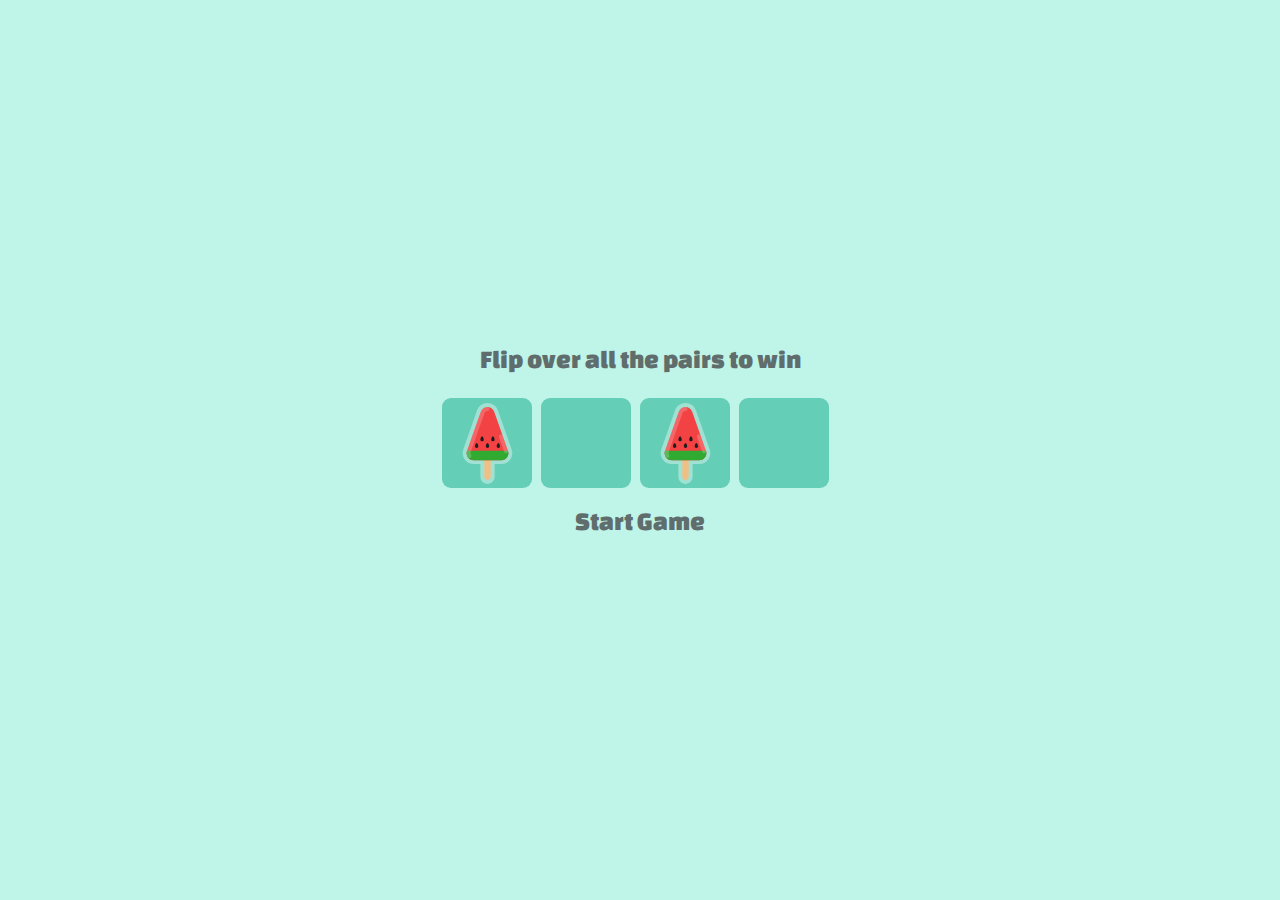
<file: index.html>
<!DOCTYPE html>
<html lang="en">

<head>
    <meta charset="UTF-8">
    <title>Pairs Game</title>
    <meta name="viewport" content="width=device-width, initial-scale=1.0">
    <link rel="stylesheet" href="styles.css">
    <link href="https://fonts.googleapis.com/css?family=Changa+One" rel="stylesheet">
</head>

<body>
    <div class="pairs-container clicks-allowed">
        <div class="intro page">
            <p>Flip over all the pairs to win</p>
            <div class="cards">
                <div class="sample-card card-container">
                    <div class="card flipped">
                        <div class="front"></div>
                        <div class="back card-a"></div>
                    </div>
                </div>
                <div class="sample-card card-container">
                    <div class="card ">
                        <div class="front"></div>
                        <div class="back card-b"></div>
                    </div>
                </div>
                <div class="sample-card card-container">
                    <div class="card flipped">
                        <div class="front"></div>
                        <div class="back card-a"></div>
                    </div>
                </div>
                <div class="sample-card card-container">
                    <div class="card ">
                        <div class="front"></div>
                        <div class="back card-d"></div>
                    </div>
                </div>
            </div>
            <button class="restart button">Start Game</button>
        </div>
        <div class="game-screen page hidden">
            <div class="hud">
                <span>Moves: <span class="score"></span> </span>
                <span>Time: <span class="time"></span> </span>
                <span class="stars">&starf;&starf;&starf;</span>
                <button class="restart button"><svg class="refresh" viewBox="0 0 100 100">
                <path d="M54.876 4.876A45.124 45.124 0 0 0 11.22 38.72H0l22.562 22.562 22.56-22.562H35.36a22.562 22.562 0 0 1 19.516-11.28 22.562 22.562 0 0 1 22.562 22.56 22.562 22.562 0 0 1-21.813 22.536l-12.148 21.04a45.124 45.124 0 0 0 11.4 1.549A45.124 45.124 0 0 0 100 50 45.124 45.124 0 0 0 54.876 4.876z"/></svg>
                </button>
            </div>
            <div id="game-grid" class="grid">
            </div>
            <footer>Ice creams <a href="http://www.freepik.com">Designed by Freepik</a></footer>
        </div>
        <div class="win-screen page hidden">
            <i></i> <i></i> <i></i> <i></i> <i></i> <i></i> <i></i>
            <p class="win-message">Congratulations you win!</p>
            <p><span>Moves </span> <span class="final-score"></span></p>
            <p><span>Time </span><span class="final-time"></span></p>
            <p><span class="final-stars"></span></p>
            <button class="restart button">Play Again</button>
        </div>
    </div>
    <script src="jquery-3.2.1.js"></script>
    <script src="app.js"></script>
</body>

</html>
</file>
<file: styles.css>
* {
    box-sizing: border-box;
}

body {
	padding: 0;
	margin: 0;
	background-color: #bff4e8;
	color : #5f6e6c;
	font-size : 2rem;
	font-family: 'Changa One', cursive;
}

a {
	color : #5f6e6c;
}

/*This contains the game screen and the win screen, only one is shown at a time*/
.pairs-container {
    width: 95vmin;
    height: 95vmin;
    margin: 0 auto;
    font-size: 1.6rem;
    display: flex;
    flex-direction: column;
    justify-content: center;
}

.page.hidden {
	display : none;
}

.page {
	text-align: center;
}

.win-screen p {
	margin: 0;
}

.intro .sample-card {
	width : 10vmin;
	height : 10vmin;
	margin-right: 1vmin;
}

.intro .cards {
	display: flex;
	justify-content: center;
	margin: 2vmin 0 2vmin 0;
}

/*We need to explitly set this height for grid to be responsive*/
.game-screen {
    width: 95vmin;
    height: 95vmin;
}

.game-screen .hud {
	display : flex;
	justify-content: space-between;
	width : 90%;
	margin:  0 auto;
}

.game-screen footer {
	font-size: 0.85rem;
}
.grid {
	margin : 0 auto;
	display: grid;
	grid-template-columns: repeat(4, 1fr);
	grid-template-rows: repeat(4,1fr);
	grid-gap: 2vmin;
	align-items: stretch;
	width: 90%;
	height: 90%;
	padding: 2vmin;
	background-color: #8ee3d0;
	border-radius: 3vmin;
}

.card-container {
	perspective:800px;
	height: 100%;
}

.card {
  width: 100%;
  height: 100%;
  position: absolute;
  transform-style: preserve-3d;
  transition: transform 1s;
  transform-origin: right center;
}

.front, .back {
	backface-visibility: hidden;
	position: absolute;
	flex: 1;
	width: 100%;
	height: 100%;
	background-color: #64ceb6;
	background-size: 90% 90%;
	background-repeat: no-repeat;
	background-position: center;
	border-radius: 1vmin;
}

.front {
	transform: rotateY(0deg);
}

.back {
	transform: rotateY(180deg);
}

/*Indicate that the player can flip the card under the mouse*/
.clicks-allowed .card:hover .front{
	transition: box-shadow 0.2s;
	box-shadow: 0 2px 2px 0 rgba(0,0,0,0.16), 0 0 0 1px rgba(0,0,0,0.08);
}

.card.flipped {
	transform: translateX( -100% ) rotateY(-180deg);
}

.card.correct .back {
	animation-name: flash;
	animation-iteration-count: 5;
	animation-duration: 0.2s;
	animation-timing-function: linear;
	animation-delay: 0.5s;
	animation-direction: alternate;
}

.restart.button {
	background-color: inherit;
	font-size : inherit;
	font-family: inherit;
	color : #5f6e6c;
	fill-color : #5f6e6c;
	border : none;
}

.restart.button:hover {
	filter: brightness(125%);
}

.refresh {
	width : 1.5rem;
	fill: currentColor;
}

.card-a {background-image: url(img/a.svg);}
.card-b {background-image: url(img/b.svg);}
.card-c {background-image: url(img/c.svg);}
.card-d {background-image: url(img/d.svg);}
.card-e {background-image: url(img/e.svg);}
.card-f {background-image: url(img/f.svg);}
.card-g {background-image: url(img/g.svg);}
.card-h {background-image: url(img/h.svg);}

@keyframes flash {
	to {
		filter : brightness(115%);
	}
}

.win-screen {
	overflow: hidden;
	position: relative;
}

.win-screen i{
	display: inline-block;
	background-image: url(img/h.svg);
	position: relative;
	animation-name: falling;
	width : 50px;
	height : 50px;
	background-size: 90% 90%;
	background-repeat: no-repeat;
	background-position: center;
	animation-duration: 6s;
	animation-play-state: running;
	animation-iteration-count: infinite;
	animation-timing-function: ease-in;
	top : -10vh;
	z-index: -1;
	opacity: 0.5;
}

.win-screen i:nth-of-type(2n) {
	transform: rotateZ(30deg) scale(0.8);
	animation-delay: 0.5s;
	animation-duration: 4s;
	background-image: url(img/a.svg);
}

.win-screen i:nth-of-type(3n) {
	transform: rotateZ(-60deg) scale(1.1);
	animation-delay: 0.2s;
	animation-duration: 5s;
	background-image: url(img/b.svg);
}
.win-screen i:nth-of-type(4n) {
	transform: rotateZ(-90deg) scale(0.7);
	animation-delay: 0.9s;
	animation-duration: 7s;
	background-image: url(img/c.svg);
}
.win-screen i:nth-of-type(5n) {
	transform: rotateZ(84deg) scale(0.8);
	animation-delay: 0.8s;
	animation-duration: 4s;
	background-image: url(img/d.svg);
}
.win-screen i:nth-of-type(6n) {
	transform: rotateZ(84deg) scale(1.2);
	animation-delay: 0.8s;
	animation-duration: 4s;
	background-image: url(img/f.svg);
}

@keyframes falling {
	from {
			translate3d : (0,0,0);
	}

	to {
		transform: translate(0, 100vh) rotateZ(360deg);
	}
}

.win-message {
	animation-name: throbbing;
	animation-duration: 4s;
	animation-iteration-count: infinite;
	animation-direction: alternate;
	animation-timing-function: ease-in-out;
	position: relative;
}

@keyframes throbbing {
	to {
		transform: scale(1.2);
	}
}
</file>
